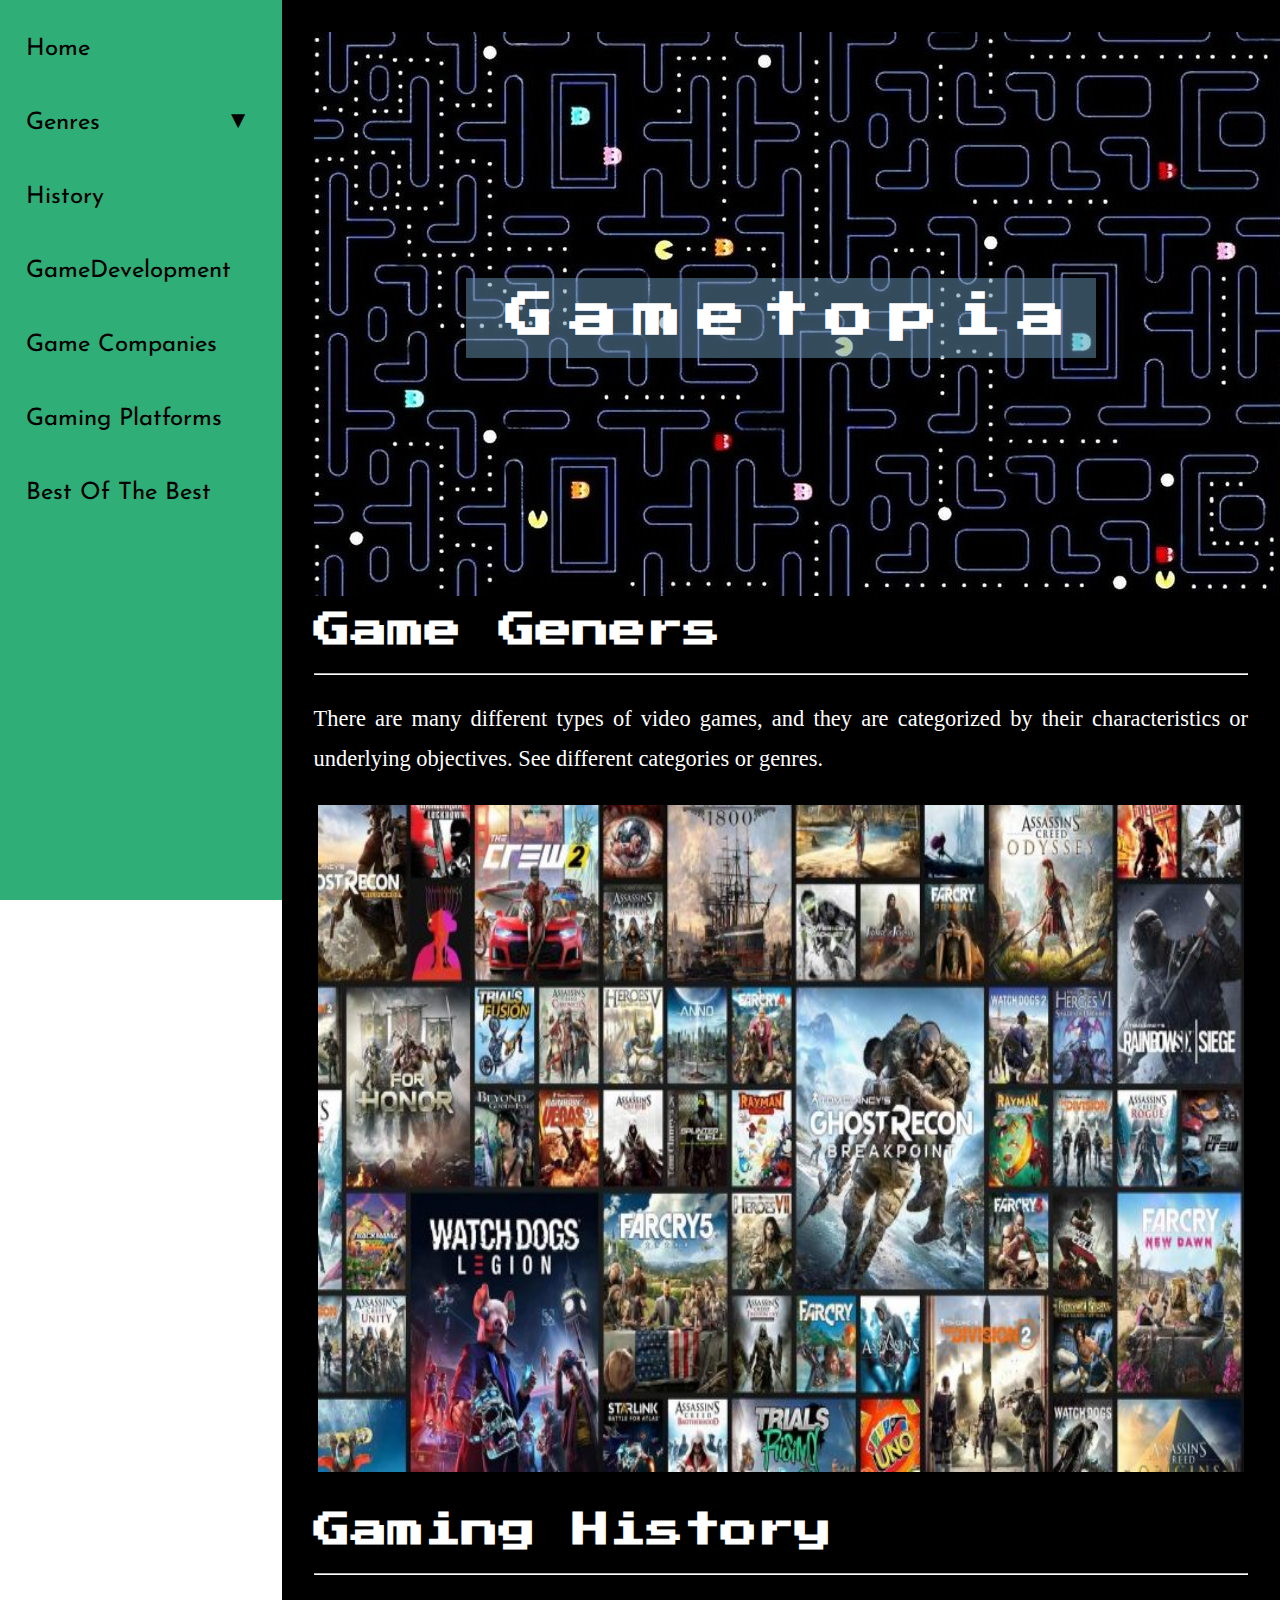
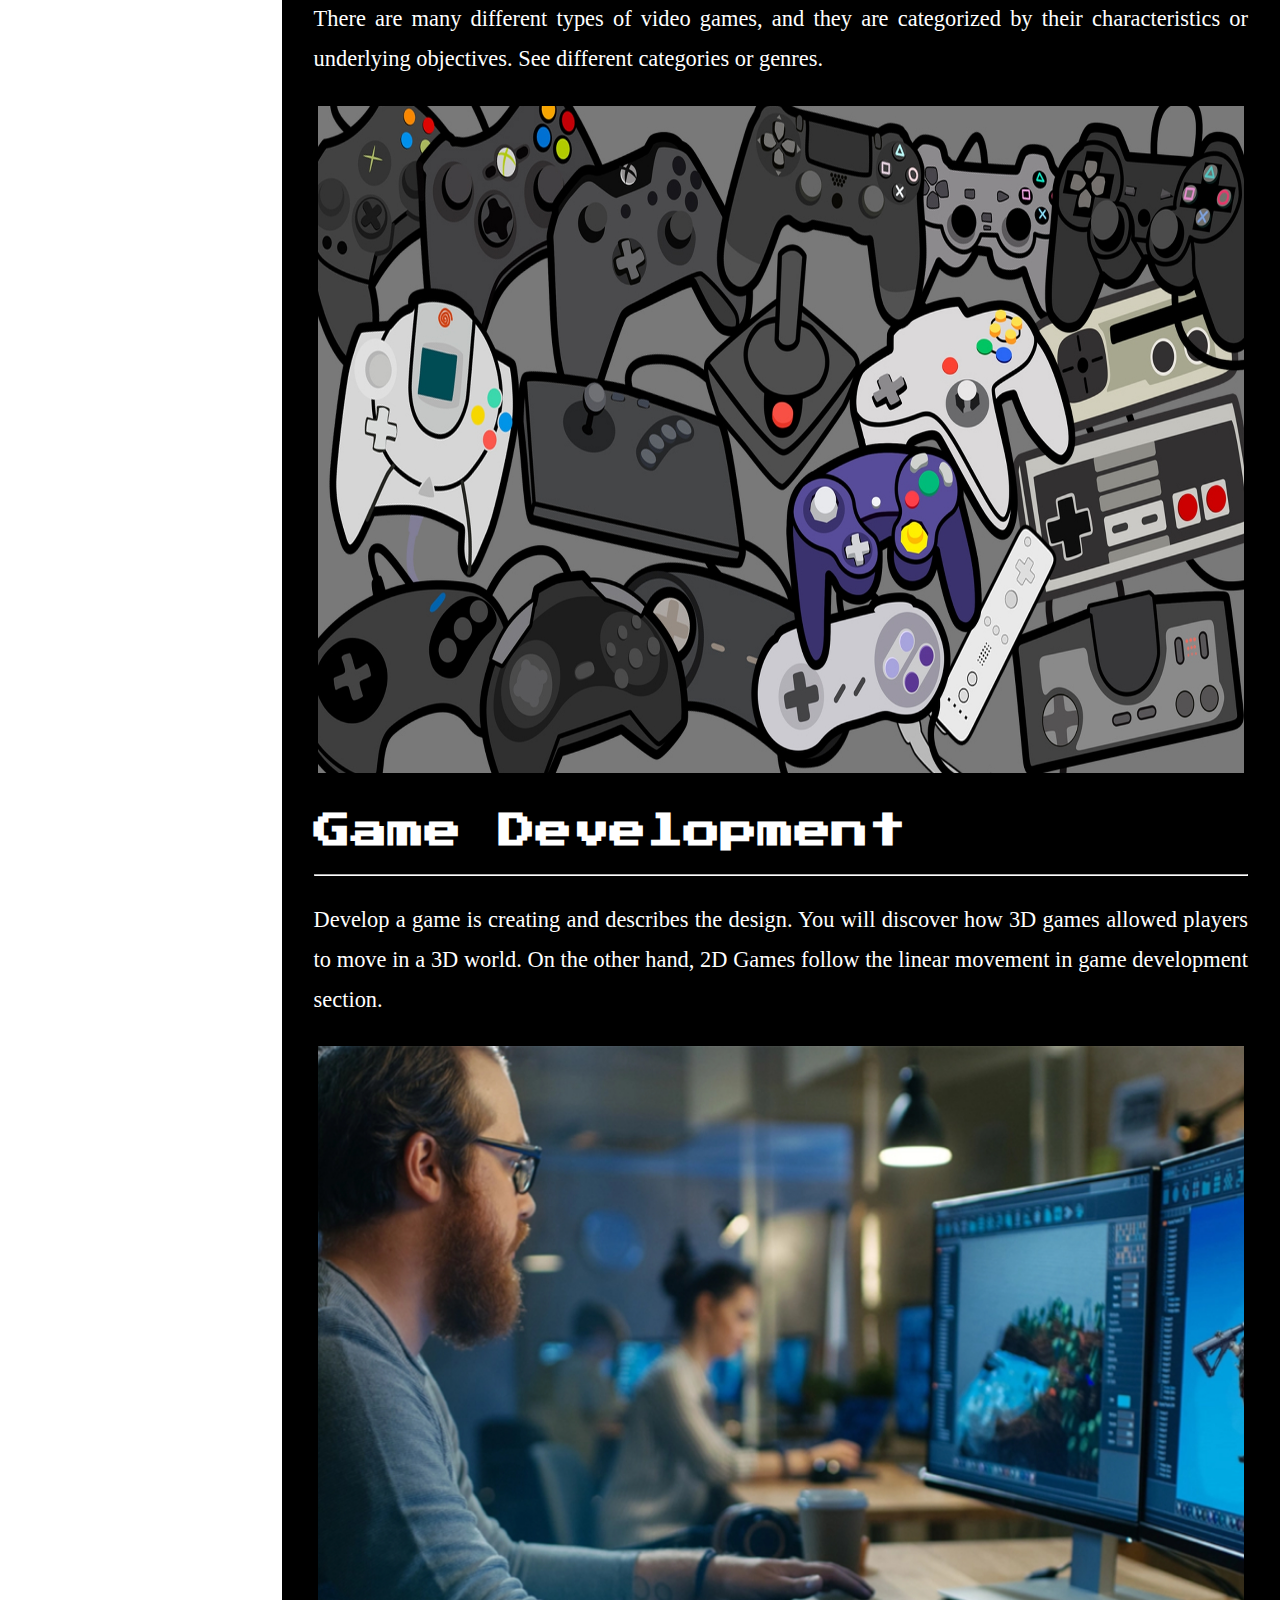
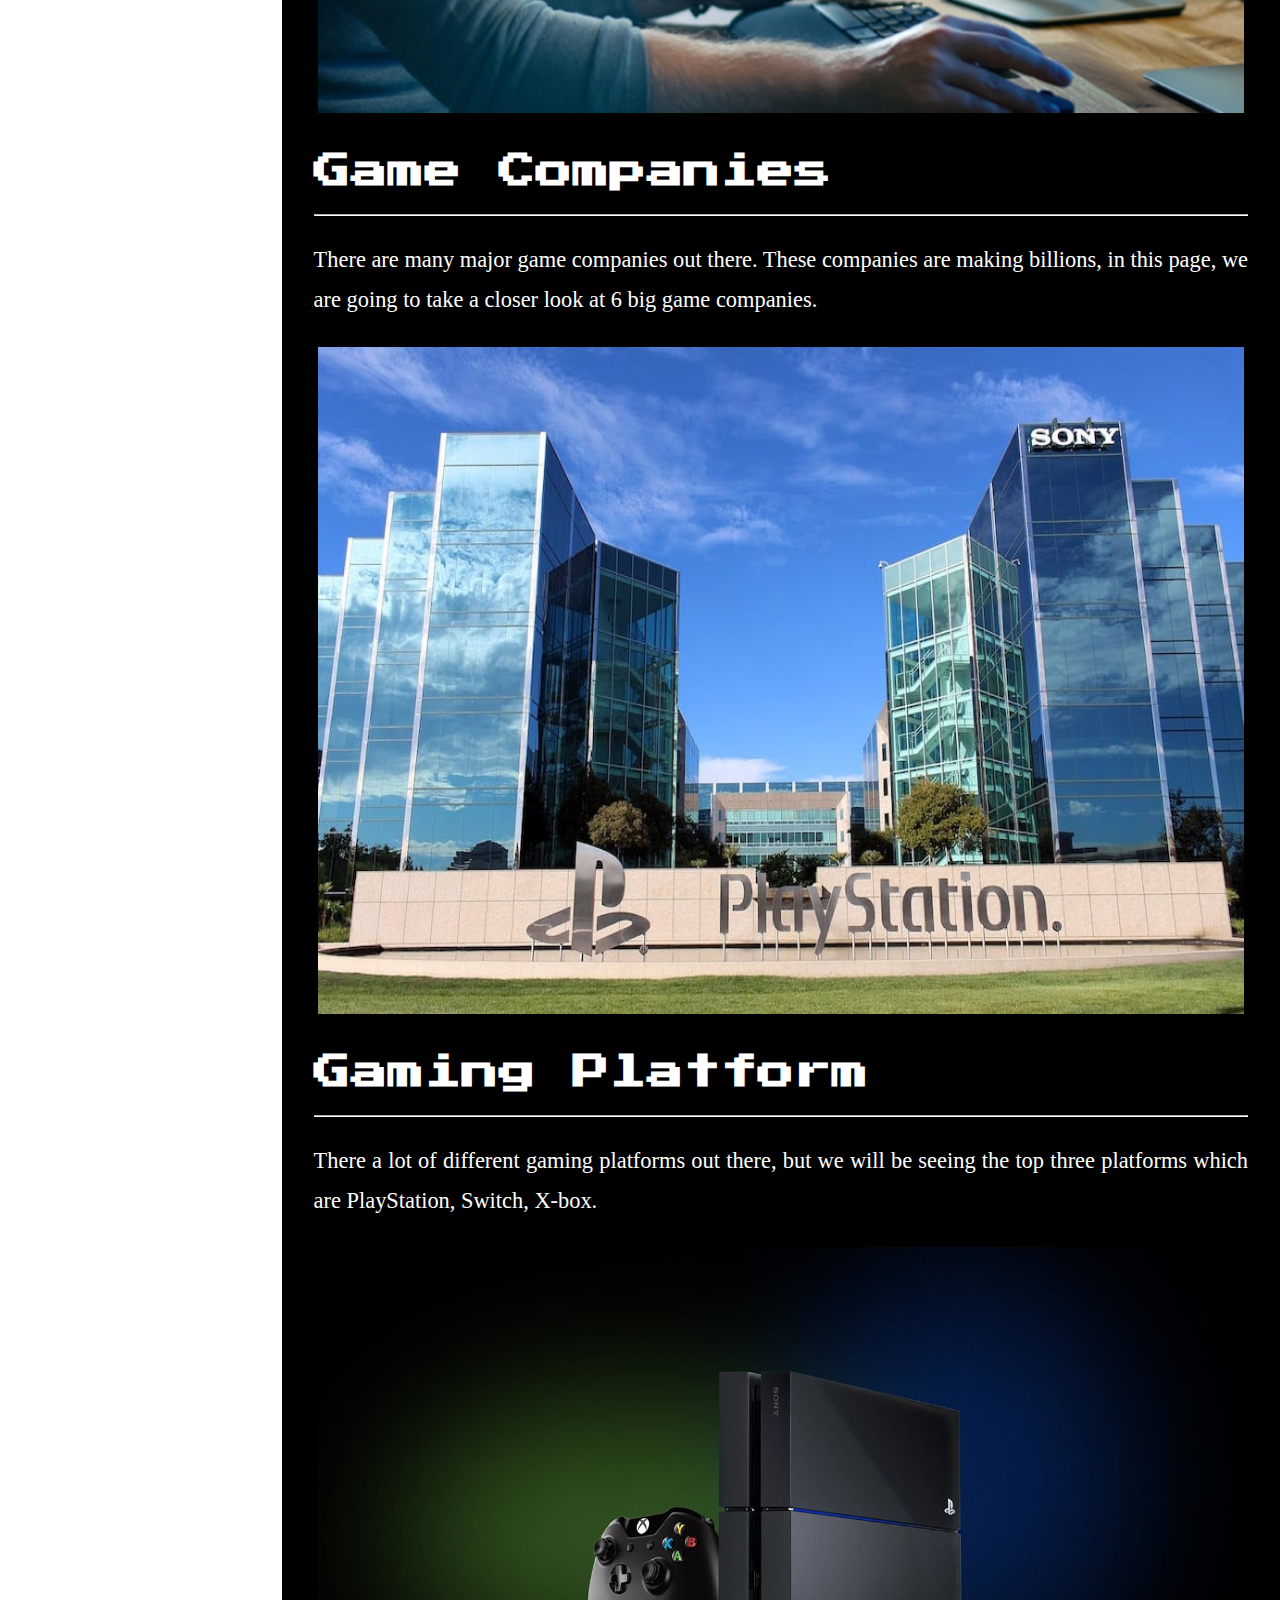
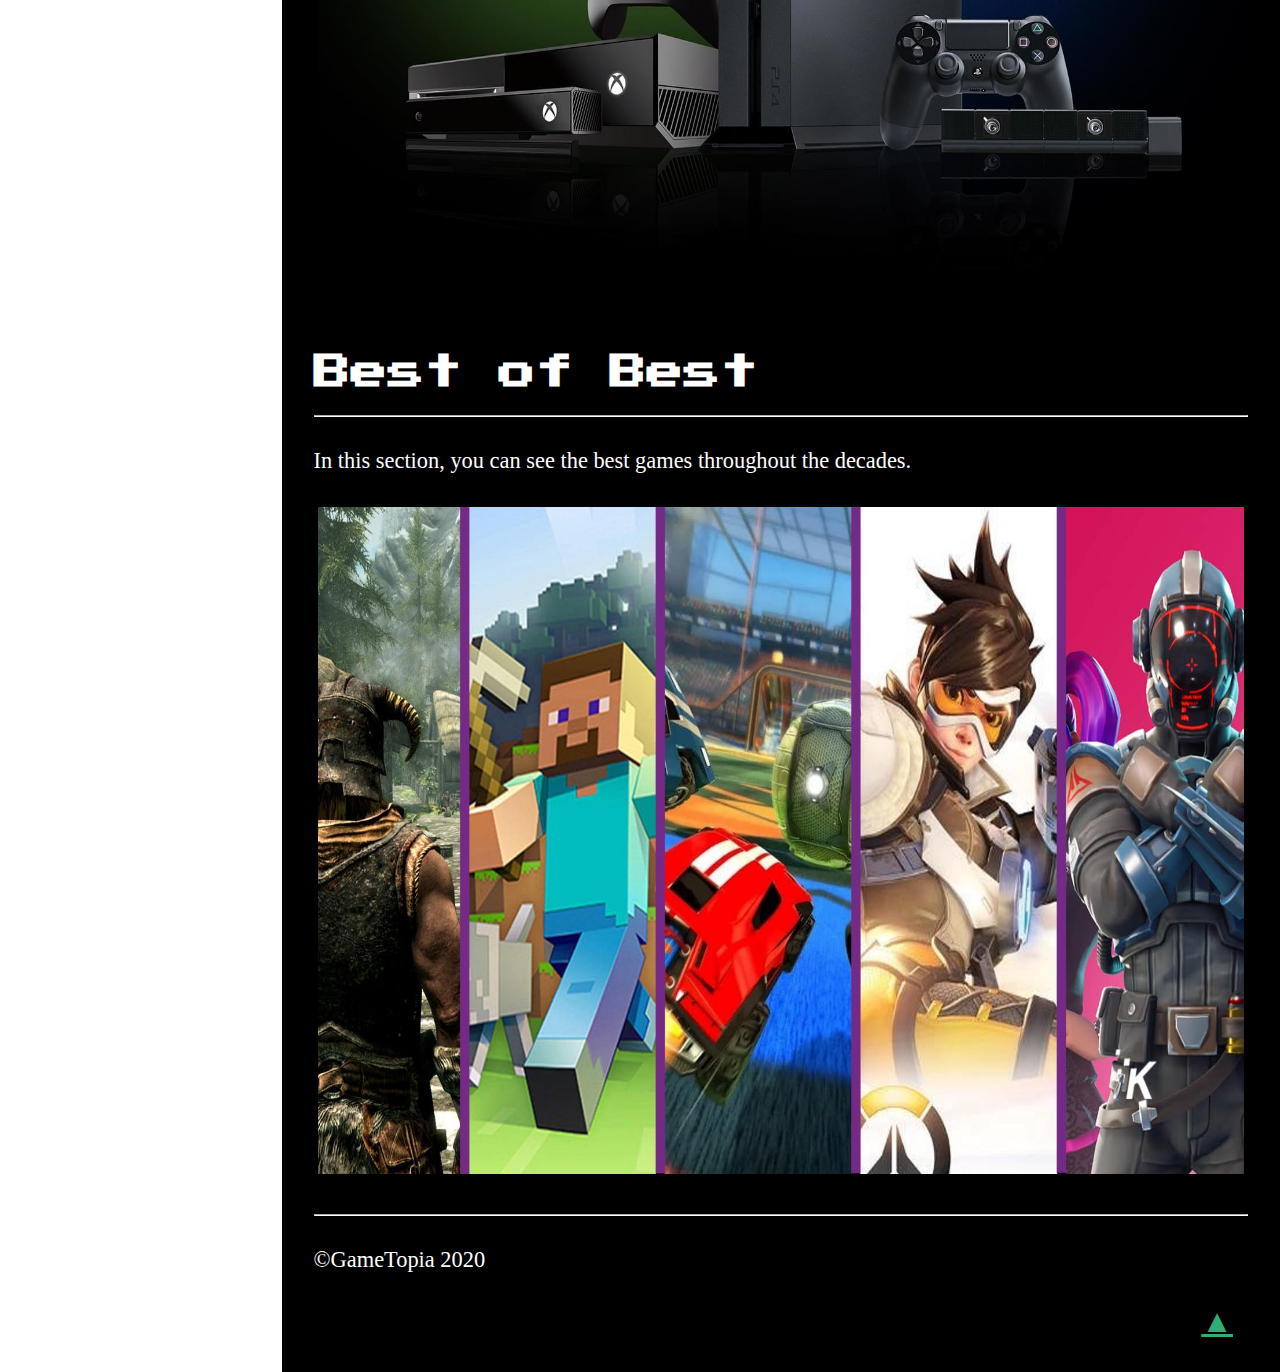
<file: index.html>
<!DOCTYPE html>
<html lang="en" dir="ltr">
  <head>
    <meta charset="utf-8">
    <link rel="stylesheet" href="homepage.css">
    <link href="https://fonts.googleapis.com/css2?family=Press+Start+2P&display=swap" rel="stylesheet">
    <link href="https://fonts.googleapis.com/css2?family=Josefin+Sans:wght@700&display=swap" rel="stylesheet">
    <title>GameTopia</title>

  </head>
  <body>
    <div class="main">
        <div class="mainMenu paleyel">
          <a class="pagem" href="#">Home</a><br><br>
          <a class="pagem1" href="genres.html">Genres</a>
            <button class="dropbtn">
              <a class="pagem2">▼</a>
            </button>
            <div class="dropdown-content">
      <a class="pagem1" href="genres.html#action">Action</a><br>
      <a class="pagem1" href="genres.html#rpg">RPG</a><br>
      <a class="pagem1" href="genres.html#strategy">Strategy</a><br>
      <a class="pagem1" href="genres.html#sports">Sports</a><br>
      <a class="pagem1" href="genres.html#adventure">Adventure</a><br>
      <a class="pagem1" href="genres.html#simulation">Simulation</a><br>
      <a class="pagem1" href="subgenres.html">Sub-Genres</a><br>
      </div>
      <br><br>
          <a class="pagem" href="history.html">History</a>
    <br><br>
          <a class="pagem" href="gameDev.html">GameDevelopment</a>
          <br><br>
          <a class="pagem" href="Gamecomp.html">Game Companies</a>
          <br><br>
          <a class="pagem" href="platforms.html">Gaming Platforms</a>
          <br><br>
          <a class="pagem" href="bestofthebest.html">Best Of The Best</a>
        </div>
      <div class="content wall">

          <div class="header">
          <img src="images/game.jpg" alt="">
          <div class="text-block">
          </div>
          <div class="text">
          <h1>Gametopia</h1>
        </div>
        </div>
          <div class="mainSubtitle">Game Geners</div>
        <hr>
        <div class="module">
          <p>There are many different types of video games, and they are categorized by their characteristics or underlying objectives. See different categories or genres.</p>
          <a class="gmod" id="genres" href="genres.html">
            <img src="images/1.jpg" alt="Geners button picture">
          </a>
        </div>
        <div class="mainSubtitle">Gaming History</div>
    <hr>
    <div class="module">
      <p>There are many different types of video games, and they are categorized by their characteristics or underlying objectives. See different categories or genres.</p>
      <a class="gmod" id="Gp" href="history.html">
        <img src="images/history_of_games.jpg" alt="Gaming History button picture">
      </a>
    </div>
        <div class="mainSubtitle">Game Development</div>
        <hr>
        <div class="module">
          <p>Develop a game is creating and describes the design.  You will discover how 3D games allowed players to move in a 3D world. On the other hand, 2D Games follow the linear movement in game development section.</p>
          <a class="gmod" id="Gd" href="gameDev.html">
            <img src="images/2.jpg" alt="Game Development button picture">
          </a>
        </div>
        <div class="mainSubtitle">Game Companies</div>
      <hr>
      <div class="module">
        <p>There are many major game companies out there. These companies are making billions, in this page, we are going to take a closer look at 6 big game companies.</p>
        <a class="gmod" id="Gp" href="Gamecomp.html">
          <img src="images/Sony_Interactive_Entertainment.jpg" alt="Game cmpanies button picture">
        </a>
      </div>
        <div class="mainSubtitle">Gaming Platform</div>
      <hr>
        <div class="module">
          <p>There a lot of different gaming platforms out there, but we will be seeing the top three platforms which are PlayStation, Switch, X-box.</p>
          <a class="gmod" id="Gp" href="platforms.html">
            <img src="images/3.jpg" alt="Gaming Platform button picture">
          </a>
        </div>
        <div class="mainSubtitle">Best of Best</div>
        <hr>
      <div class="module">
        <p>In this section, you can see the best games throughout the decades.</p>
        <a class="gmod" id="Gp" href="bestofthebest.html">
        <img src="images/4.jpg" alt="Best of Best button picture">
        </a>
        </div>
        <hr>
        <footer>
          <p>&copy;GameTopia 2020</p>
        </footer>
        <a id="scrolltotop" title="Back to top" href="#">&#x25B2;</a>
      </div>
    </div>
    <script src="nav.js"></script>
  </body>
</html>
</file>
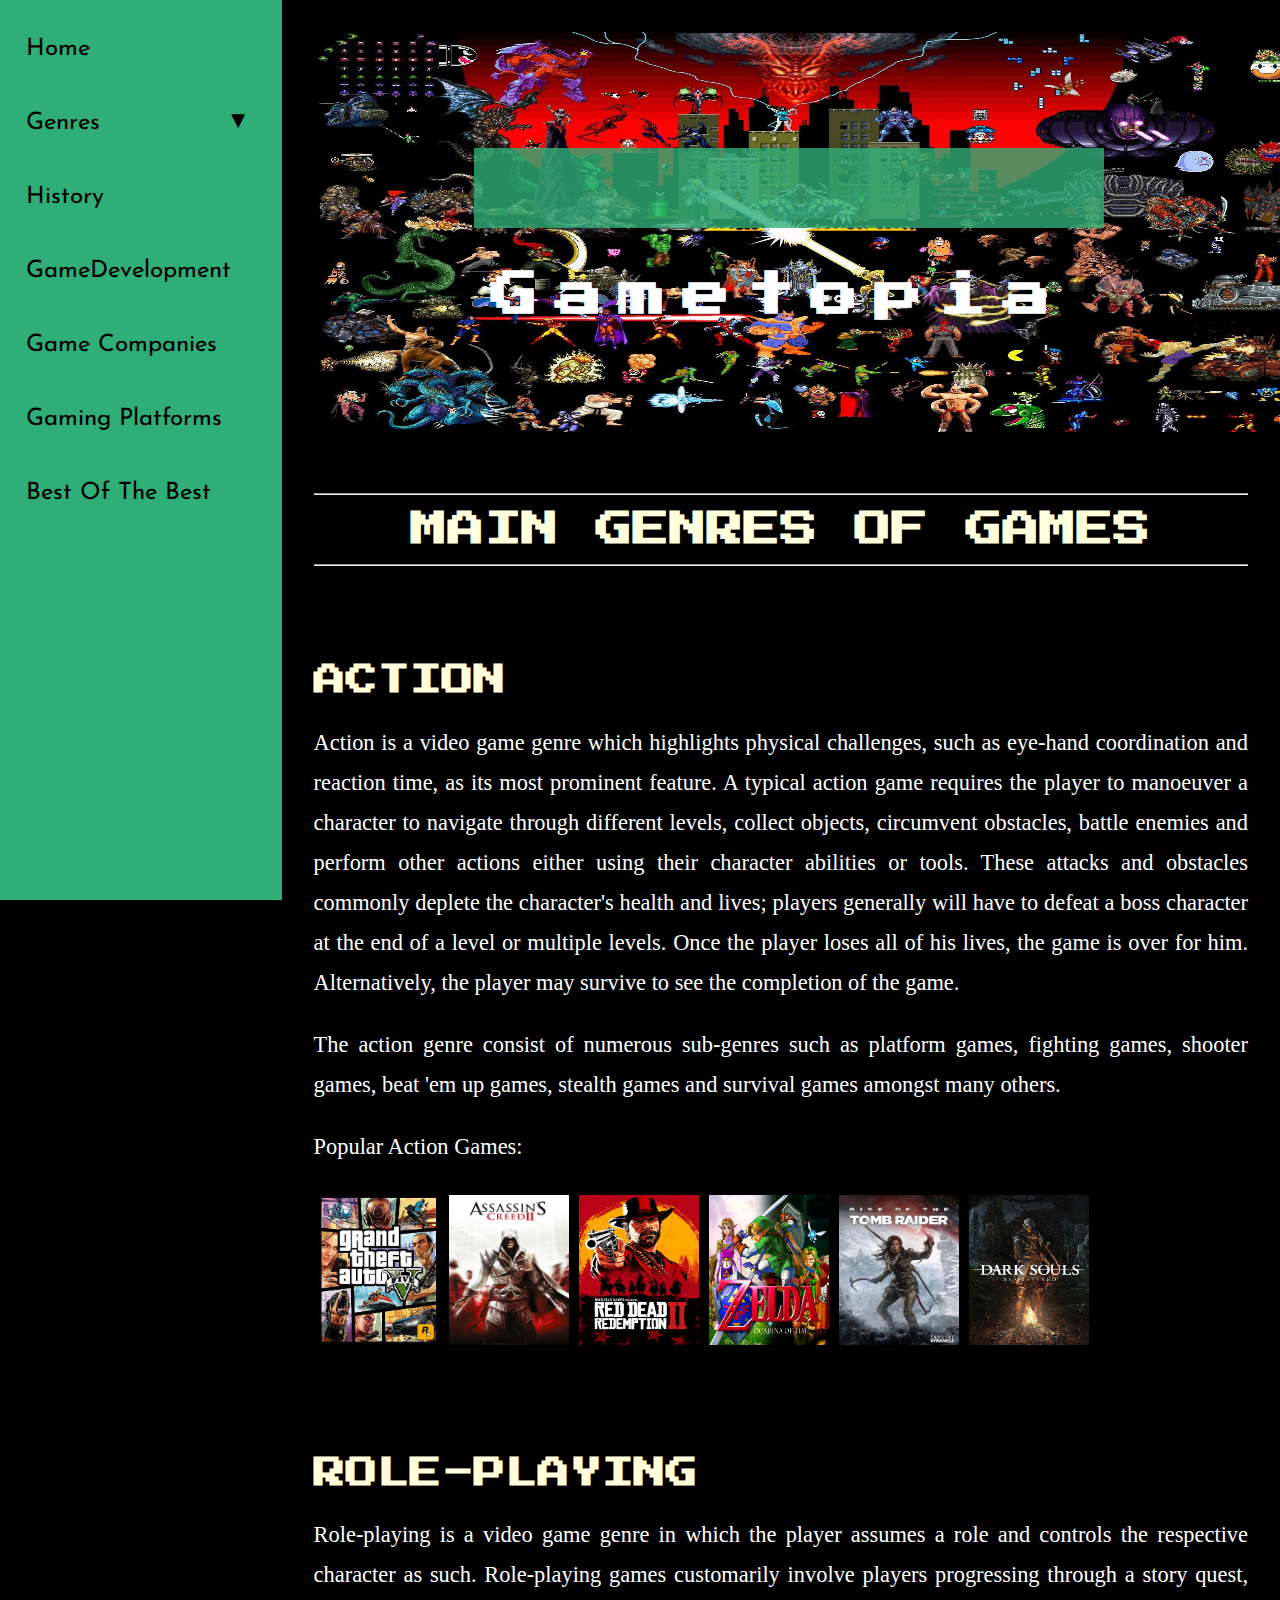
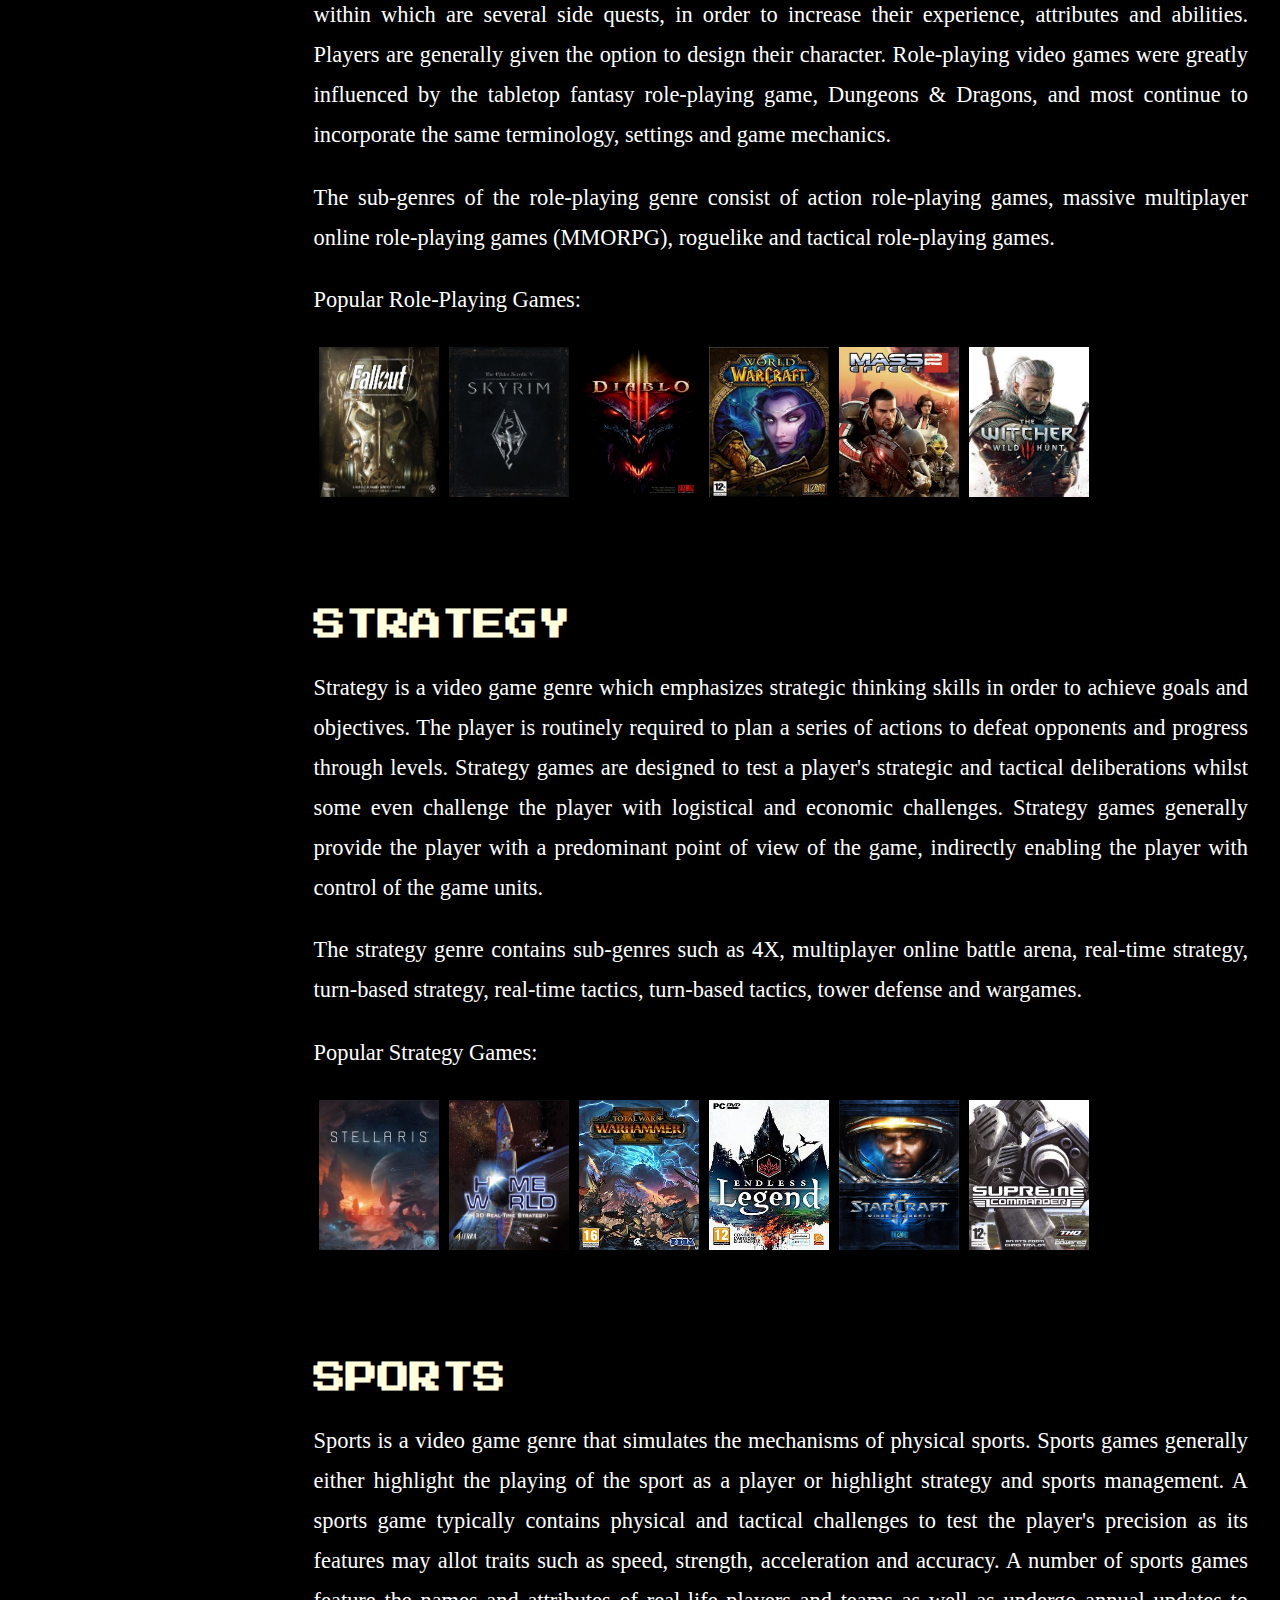
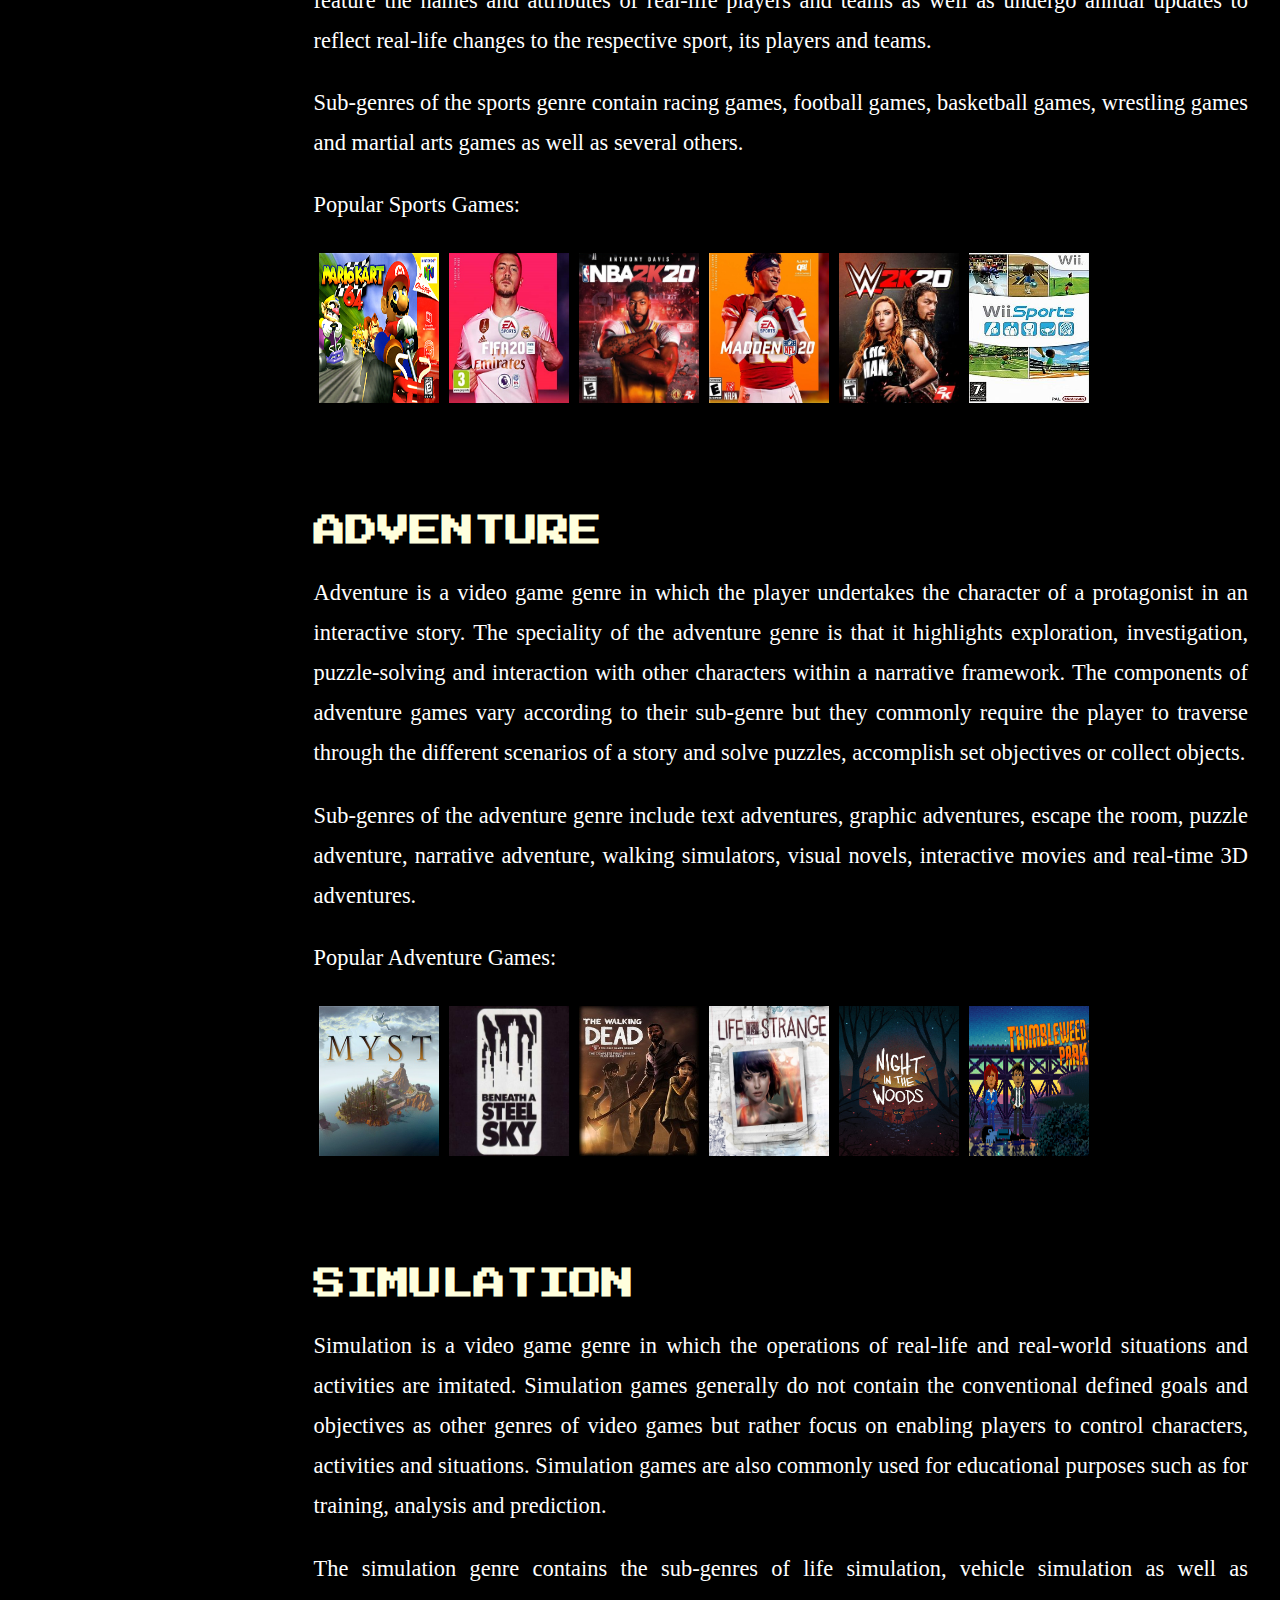
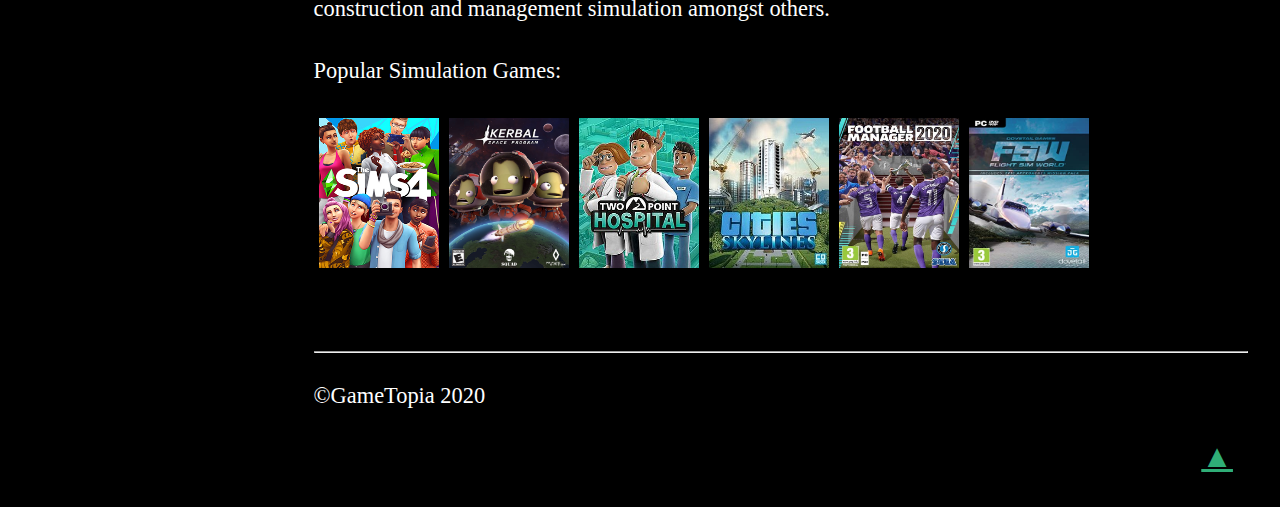
<file: genres.html>
<!DOCTYPE html>
<html lang="en" dir="ltr">
  <head>
    <meta charset="utf-8">
    <link rel="stylesheet" href="genres.css">
    <link href="https://fonts.googleapis.com/css2?family=Press+Start+2P&display=swap" rel="stylesheet">
    <link href="https://fonts.googleapis.com/css2?family=Josefin+Sans:wght@700&display=swap" rel="stylesheet">
    <script src="genres.js"></script>
    <title>GameTopia</title>
  </head>
  <body>
    <div class="main">
          <div class="mainMenu paleyel">
            <a class="pagem" href="index.html">Home</a><br><br>
            <a class="pagem1" href="genres.html">Genres</a>
              <button class="dropbtn">
                <a class="pagem2">▼</a>
              </button>
              <div class="dropdown-content">
                <a class="pagem1" href="genres.html#action">Action</a><br>
                <a class="pagem1" href="genres.html#rpg">RPG</a><br>
                <a class="pagem1" href="genres.html#strategy">Strategy</a><br>
                <a class="pagem1" href="genres.html#sports">Sports</a><br>
                <a class="pagem1" href="genres.html#adventure">Adventure</a><br>
                <a class="pagem1" href="genres.html#simulation">Simulation</a><br>
                <a class="pagem1" href="subgenres.html">Sub-Genres</a><br>
        </div>
        <br><br>
        <a class="pagem" href="history.html">History</a>
        <br><br>
            <a class="pagem" href="gameDev.html">GameDevelopment</a>
            <br><br>
            <a class="pagem" href="Gamecomp.html">Game Companies</a>
            <br><br>
            <a class="pagem" href="Platforms.html">Gaming Platforms</a>
            <br><br>
            <a class="pagem" href="bestofthebest.html">Best Of The Best</a>
      </div>
      <div class="content wall">

          <div class="header">
          <img src="images/Header.jpg" alt="Header" height="400" width="1000">
          <div class="text-block">
              </div>
            <h1 id = "mainTitle">Gametopia</h1>

          <br>
          <hr id = "titlehr">
          <div class="mainSubtitle">MAIN GENRES OF GAMES</div>
    <hr>
    <br><br>
    <h2 id="action">ACTION</h2>

    <p>Action is a video game genre which highlights physical challenges, such as eye-hand coordination and reaction time, as its most prominent feature. A typical action game requires the player to manoeuver a character to navigate through different levels, collect objects, circumvent obstacles, battle enemies and perform other actions either using their character abilities or tools. These attacks and obstacles commonly deplete the character's health and lives; players generally will have to defeat a boss character at the end of a level or multiple levels. Once the player loses all of his lives, the game is over for him. Alternatively, the player may survive to see the completion of the game. </p>

    <p>The action genre consist of numerous sub-genres such as platform games, fighting games, shooter games, beat 'em up games, stealth games and survival games amongst many others.</p>

    <p>Popular Action Games:</p>

    <div class="actionimages">
      <div class="imagecontainer">
        <img src="images/GTA.jpg" alt="GTA" height="150" width="120">
      </div>
      <div class="imagecontainer">
        <img src="images/AC.jpg" alt="AC" height="150" width="120">
      </div>
      <div class="imagecontainer">
        <img src="images/RDR2.jpeg" alt="RDR2" height="150" width="120">
      </div>
      <div class="imagecontainer">
        <img src="images/LZ.png" alt="LZ" height="150" width="120">
      </div>
      <div class="imagecontainer">
          <img src="images/RTR.jpg" alt="RTR" height="150" width="120">
      </div>
      <div class="imagecontainer">
            <img src="images/DSR.jpg" alt="DSR" height="150" width="120">
      </div>
    </div>
    <br> <br> <br> <br> <br> <br> <br>

    <h2 id="rpg">ROLE-PLAYING</h2>

    <p>Role-playing is a video game genre in which the player assumes a role and controls the respective character as such. Role-playing games customarily involve players progressing through a story quest, within which are several side quests, in order to increase their experience, attributes and abilities. Players are generally given the option to design their character. Role-playing video games were greatly influenced by the tabletop fantasy role-playing game, Dungeons & Dragons, and most continue to incorporate the same terminology, settings and game mechanics. </p>

    <p>The sub-genres of the role-playing genre consist of action role-playing games, massive multiplayer online role-playing games (MMORPG), roguelike and tactical role-playing games.</p>

    <p>Popular Role-Playing Games:</p>
    <div class="rpgimages">
      <div class="imagecontainer">
        <img src="images/F.jpg" alt="F" height="150" width="120">
      </div>
      <div class="imagecontainer">
        <img src="images/S.png" alt="S" height="150" width="120">
      </div>
      <div class="imagecontainer">
        <img src="images/D.png" alt="D" height="150" width="120">
      </div>
      <div class="imagecontainer">
        <img src="images/WW.jpg" alt="WW" height="150" width="120">
      </div>
      <div class="imagecontainer">
          <img src="images/ME2.jpg" alt="ME2" height="150" width="120">
      </div>
      <div class="imagecontainer">
            <img src="images/TW.jpg" alt="TW" height="150" width="120">
      </div>
    </div>
    <br> <br> <br> <br> <br> <br> <br>

    <h2 id="strategy">STRATEGY</h2>

    <p>Strategy is a video game genre which emphasizes strategic thinking skills in order to achieve goals and objectives. The player is routinely required to plan a series of actions to defeat opponents and progress through levels. Strategy games are designed to test a player's strategic and tactical deliberations whilst some even challenge the player with logistical and economic challenges. Strategy games generally provide the player with a predominant point of view of the game, indirectly enabling the player with control of the game units.</p>

    <p>The strategy genre contains sub-genres such as 4X, multiplayer online battle arena, real-time strategy, turn-based strategy, real-time tactics, turn-based tactics, tower defense and wargames.</p>

    <p>Popular Strategy Games:</p>
    <div class="strategyimages">
      <div class="imagecontainer">
        <img src="images/S.jpg" alt="S" height="150" width="120">
      </div>
      <div class="imagecontainer">
        <img src="images/HW.jpg" alt="HW" height="150" width="120">
      </div>
      <div class="imagecontainer">
        <img src="images/WH2.jpg" alt="WH2" height="150" width="120">
      </div>
      <div class="imagecontainer">
        <img src="images/EL.jpg" alt="EL" height="150" width="120">
      </div>
      <div class="imagecontainer">
          <img src="images/SC2.jpg" alt="SC2" height="150" width="120">
      </div>
      <div class="imagecontainer">
            <img src="images/SC.jpg" alt="SC" height="150" width="120">
      </div>
    </div>
    <br> <br> <br> <br> <br> <br> <br>

    <h2 id="sports">SPORTS</h2>

    <p>Sports is a video game genre that simulates the mechanisms of physical sports. Sports games generally either highlight the playing of the sport as a player or highlight strategy and sports management. A sports game typically contains physical and tactical challenges to test the player's precision as its features may allot traits such as speed, strength, acceleration and accuracy. A number of sports games feature the names and attributes of real-life players and teams as well as undergo annual updates to reflect real-life changes to the respective sport, its players and teams.</p>

    <p>Sub-genres of the sports genre contain racing games, football games, basketball games, wrestling games and martial arts games as well as several others.</p>

    <p>Popular Sports Games:</p>
    <div class="sportsimages">
      <div class="imagecontainer">
        <img src="images/MK.png" alt="MK" height="150" width="120">
      </div>
      <div class="imagecontainer">
        <img src="images/FIFA.jpg" alt="FIFA" height="150" width="120">
      </div>
      <div class="imagecontainer">
        <img src="images/NBA.jpg" alt="NBA" height="150" width="120">
      </div>
      <div class="imagecontainer">
        <img src="images/NFL.jpg" alt="NFL" height="150" width="120">
      </div>
      <div class="imagecontainer">
          <img src="images/WWE.jpg" alt="WWE" height="150" width="120">
      </div>
      <div class="imagecontainer">
            <img src="images/Wii.jpg" alt="Wii" height="150" width="120">
      </div>
    </div>
    <br> <br> <br> <br> <br> <br> <br>

    <h2 id="adventure">ADVENTURE</h2>

    <p>Adventure is a video game genre in which the player undertakes the character of a protagonist in an interactive story. The speciality of the adventure genre is that it highlights exploration, investigation, puzzle-solving and interaction with other characters within a narrative framework. The components of adventure games vary according to their sub-genre but they commonly require the player to traverse through the different scenarios of a story and solve puzzles, accomplish set objectives or collect objects.</p>

    <p>Sub-genres of the adventure genre include text adventures, graphic adventures, escape the room, puzzle adventure, narrative adventure, walking simulators, visual novels, interactive movies and real-time 3D adventures.</p>

    <p>Popular Adventure Games:</p>
    <div class="adventureimages">
      <div class="imagecontainer">
        <img src="images/M.png" alt="M" height="150" width="120">
      </div>
      <div class="imagecontainer">
        <img src="images/BSS.jpg" alt="BSS" height="150" width="120">
      </div>
      <div class="imagecontainer">
        <img src="images/TWD.jpeg" alt="TWD" height="150" width="120">
      </div>
      <div class="imagecontainer">
        <img src="images/LS.jpg" alt="LS" height="150" width="120">
      </div>
      <div class="imagecontainer">
          <img src="images/NW.jpg" alt="NW" height="150" width="120">
      </div>
      <div class="imagecontainer">
            <img src="images/TP.jpg" alt="TP" height="150" width="120">
      </div>
    </div>
<br> <br> <br> <br> <br> <br> <br>

  <h2 id="simulation">SIMULATION</h2>

  <p>Simulation is a video game genre in which the operations of real-life and real-world situations and activities are imitated. Simulation games generally do not contain the conventional defined goals and objectives as other genres of video games but rather focus on enabling players to control characters, activities and situations. Simulation games are also commonly used for educational purposes such as for training, analysis and prediction.</p>

  <p>The simulation genre contains the sub-genres of life simulation, vehicle simulation as well as construction and management simulation amongst others.</p>

  <p>Popular Simulation Games:</p>
  <div class="simulationimages">
    <div class="imagecontainer">
      <img src="images/S4.jpg" alt="S4" height="150" width="120">
    </div>
    <div class="imagecontainer">
      <img src="images/KSP.jpg" alt="KSP" height="150" width="120">
    </div>
    <div class="imagecontainer">
      <img src="images/TPH.jpg" alt="TPH" height="150" width="120">
    </div>
    <div class="imagecontainer">
      <img src="images/CS.jpg" alt="CS" height="150" width="120">
    </div>
    <div class="imagecontainer">
          <img src="images/FM.jpg" alt="FM" height="150" width="120">
    </div>
    <div class="imagecontainer">
        <img src="images/FSW.jpg" alt="FSW" height="150" width="120">
    </div>
  </div>
<br> <br> <br> <br> <br> <br>
<hr>
<footer>
  <p>&copy;GameTopia 2020</p>
</footer>
<a id="scrolltotop" title="Back to top" href="#">&#x25B2;</a>
<script src="nav.js"></script>
  </body>
</html>
</file>
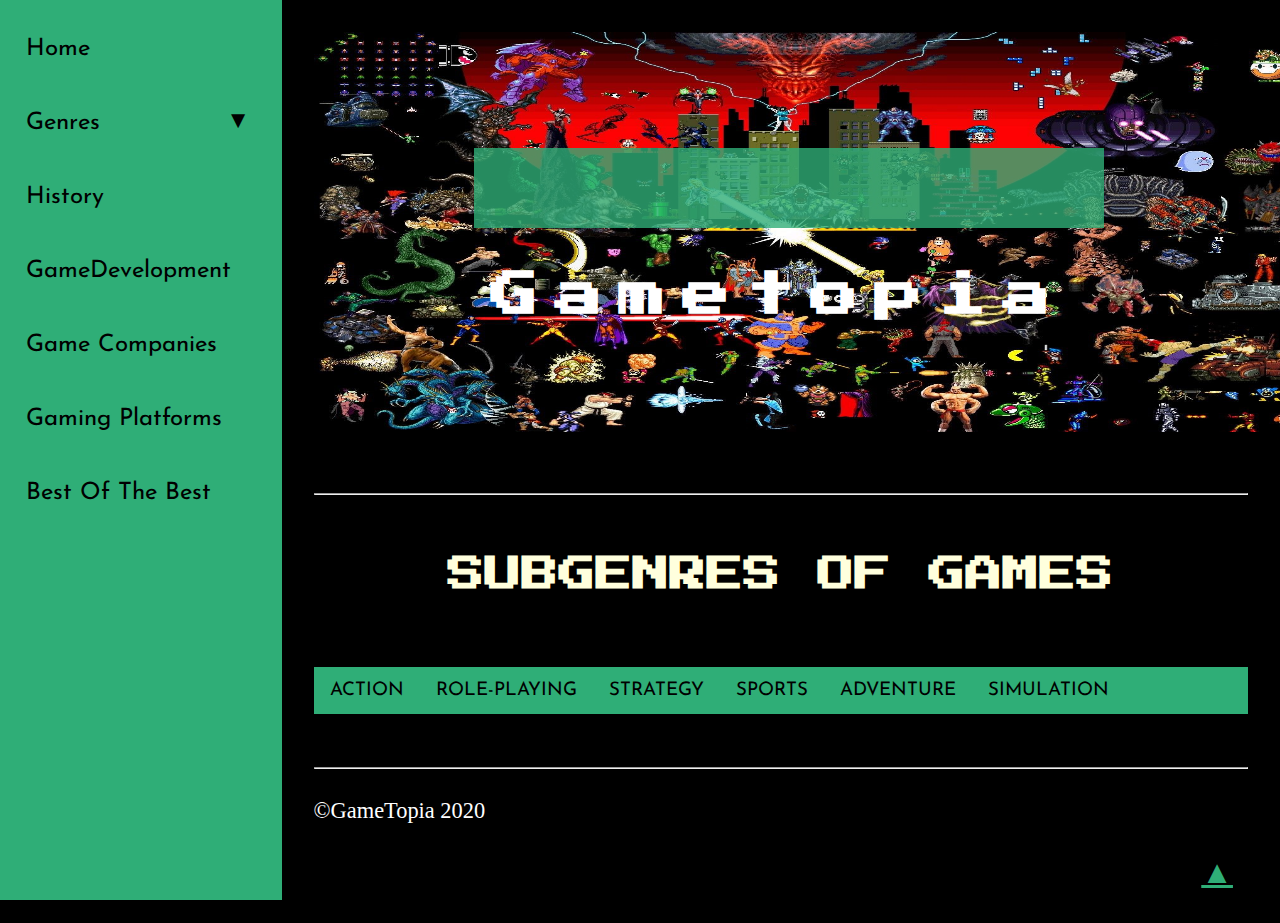
<file: subgenres.html>
<!DOCTYPE html>
<html lang="en" dir="ltr">
  <head>
    <meta charset="utf-8">
    <link rel="stylesheet" href="genres.css">
    <link href="https://fonts.googleapis.com/css2?family=Press+Start+2P&display=swap" rel="stylesheet">
    <link href="https://fonts.googleapis.com/css2?family=Josefin+Sans:wght@700&display=swap" rel="stylesheet">
    <script src="genres.js"></script>
    <title>GameTopia</title>
  </head>
  <body>
    <div class="main">
      <div class="mainMenu paleyel">
        <a class="pagem" href="index.html">Home</a><br><br>
        <a class="pagem1" href="genres.html">Genres</a>
          <button class="dropbtn">
            <a class="pagem2">▼</a>
          </button>
          <div class="dropdown-content">
            <a class="pagem1" href="genres.html#action">Action</a><br>
            <a class="pagem1" href="genres.html#rpg">RPG</a><br>
            <a class="pagem1" href="genres.html#strategy">Strategy</a><br>
            <a class="pagem1" href="genres.html#sports">Sports</a><br>
            <a class="pagem1" href="genres.html#adventure">Adventure</a><br>
            <a class="pagem1" href="genres.html#simulation">Simulation</a><br>
            <a class="pagem1" href="#">Sub-Genres</a><br>
    </div>
    <br><br>
    <a class="pagem" href="history.html">History</a>
    <br><br>
        <a class="pagem" href="gameDev.html">GameDevelopment</a>
        <br><br>
        <a class="pagem" href="Gamecomp.html">Game Companies</a>
        <br><br>
        <a class="pagem" href="Platforms.html">Gaming Platforms</a>
        <br><br>
        <a class="pagem" href="bestofthebest.html">Best Of The Best</a>
      </div>

      <div class="content wall">

          <div class="header">
          <img src="images/Header.jpg" alt="Header" height="400" width="1000">
          <div class="text-block">
            </div>
            <h1 id = "mainTitle">Gametopia</h1>

          <br>
          <hr id = "titlehr">
          <br>
          <div class="mainSubtitle">SUBGENRES OF GAMES</div>
        </div>
      <br><br>

      <div class="tab">
        <button class="tabbutton" onclick="openGenre(event, 'Action')">ACTION</button>
        <button class="tabbutton" onclick="openGenre(event, 'Role-Playing')">ROLE-PLAYING</button>
        <button class="tabbutton" onclick="openGenre(event, 'Strategy')">STRATEGY</button>
        <button class="tabbutton" onclick="openGenre(event, 'Sports')">SPORTS</button>
        <button class="tabbutton" onclick="openGenre(event, 'Adventure')">ADVENTURE</button>
        <button class="tabbutton" onclick="openGenre(event, 'Simulation')">SIMULATION</button>
      </div>

      <br>

      <div id="Action" class="tabcontent">
        <h3>PLATFORM GAMES</h3>
        <p>Platform games, as the name suggests, are based on interactions with various types of platforms. Said interactions may be in the form of walking, running, jumping, climbing and falling amongst other actions with jumping typically being the most relevant and technical movement. Players are to navigate and advance through such platforms, overcome obstacles and fulfil objectives throughout in order to progress through levels. Platform games emphasise the player's control of the character's manoeuvres which is customarily the only manipulation of game controls.</p>
        <br><br>
        <h3>SHOOTER GAMES</h3>
        <p>Shooter games require players to utilize a variety of weapons at their disposal in order to shoot at opponents as is the primary objectives of most games in this subgenre. Players are required to be vigilant, responsive and swift so as to avoid and overcome attacks from enemies as well as to plan and execute attacks on them. The most innovative and remarkable aspect of shooter games is the weapon design and functionality as knowing to use the most appropriate weapon according to the situation is a critical success factor.</p>
        <br><br>
        <h3>STEALTH GAMES</h3>
        <p>Stealth games require players to use stealthy methods and techniques, such as sneaking and hiding, in order to effectively circumvent and combat opponents. The main differentiation of stealth games from others within the action genre is the significance of employing a strategy of gaining the upper hand over enemies by avoiding their detection until the perfect opportunity to attack arises. Distinguished elements in the design of stealth games are the use of light and shadow as well as the emphasis on sound design; both of which are essential for a player's covertness.</p>
        <br><br>
        <h3>SURVIVAL GAMES</h3>
        <p>Survival games are customarily set in a combative and hostile environment wherein characters are initially provided with minimal to no resources and are required to traverse throughout their environment to obtain and even construct weapons, equipment and other materials in order to survive. The focal point of survival games is to make the character last as long as possible in the game. Additional objectives that survival games revolve around are resource acquisition and construction as well as character viability in belligerent situations.</p>
        <br><br>
      </div>

      <div id="Role-Playing" class="tabcontent">
        <h3>ACTION RPG</h3>
        <p>Action role-playing games integrate the essential elements of action games and role-playing games. Action role-playing games typically involve players controlling individual characters in on a real-time basis. The focal point of this subgenre is combat which occurs in real time and thus, tests the player’s reactivity, dexterity and accuracy. Action role-playing games consist of divisions categorized by their method of gameplay such as dungeon crawls, point-and-click as well as role-playing shooter games and also incorporate elements of other subgenres.</p>
        <br><br>
        <h3>MMORPG</h3>
        <p>Massive multiplayer online role-playing games involve active interactions between a large number of players within the same gaming universe; players customarily share similar primary objectives. An individual player assumes the role of an individual character. The main distinguishing factor of MMORPG from other subgenres is the number of players enabled to interact together as well as the persistent world nature of the game wherein the virtual world resumes in existence and internal development even in the absence of interaction.</p>
        <br><br>
        <h3>ROGUELIKE RPG</h3>
        <p>Roguelike role-playing games are titled after the game which inspired the subgenre, Rogue, and are categorized by the procedural generation of levels, a turn-based strategy, tile-based graphics as well as permanent death. Roguelike role-playing games are customarily set in a dungeon crawl scenario within a fantasy setting wherein the player navigates a character on an expedition throughout the gameplay whilst battling fantasy creatures, collecting objects and solving puzzles amongst other actions. Characters earn experience points and upon reaching a specific target, gain an experience level which enhances abilities.</p>
        <br><br>
        <h3>TACTICAL RPG</h3>
        <p>Tactical role-playing games were influenced by an integration of turn-based strategy games, table-top role-playing games and wargames. Tactical role-playing games consolidate strategic gameplay such as tactical movement on an isometric grid. Players are required to engage in battles, which have specific conditions for victory based on the game, and utilize strategies as well as limited resources in order to conquer enemies and wars. A prime differentiation between tactical role-playing games and others of the subgenre is the emphasis on military strategy.</p>
        <br><br>
      </div>

      <div id="Strategy" class="tabcontent">
        <h3>4X</h3>
        <p>4X is an abbreviation of Explore, Expand, Exploit and Exterminate; four primary objectives that all 4X games consist of. 4X games were incentivized by board games and can be played either on a turn-based or real-time basis. 4X games place prominence on economic and technological advancement; the gameplay customarily revolves around the construction and expansion of an empire. Players are required to explore territories across a map, expand their existing territories, exploit the resources within their territories by efficiently utilizing them, and exterminate their opponents.</p>
        <br><br>
        <h3>MULTIPLAYER ONLINE BATTLE ARENA</h3>
        <p>Multiplayer Online Battle Arena (MOBA) games are comprised of an integration of the elements of action games, role-playing games and real-time strategy games. In a MOBA game, a player controls an individual character who is a member of a team competing against another team; characters customarily possess unique abilities which are enhanced throughout a game. The main objective of MOBA games is to destroy the foundation and structure of the opposing team although, depending upon the particular game, additional conditions for victory such as defeating all characters on the opposing team may be included.</p>
        <br><br>
        <h3>TOWER DEFENSE</h3>
        <p>Tower defense games require players to protect their property and possessions from opponents by means of employing defensive strategies to obviate attacks and obstructions initiated by enemies. The defensive strategies employable are of various types with the most common ones being constructing a variety of distinct structures which serve the functions of blocking, attacking and destroying opponents. In most tower defense games, the primary goal is the preservation, maintenance and upgrade of property rather than the survival of the player.</p>
        <br><br>
        <h3>WARGAMES</h3>
        <p>Wargames simulate realistic depictions of warfare. The general components that constitute a wargame are the simulation of an armed conflict and the presence of two or more adversaries. Wargames contain the elements of land exploration according to maps, resource acquisition, base construction, and military formation and management amongst many others. Wargames are typically based on the essences of historical wars or battles but do not produce accurate depictions of any. Militaries also utilize military wargames as a means of research and training though these vary in nature from recreational wargames.</p>
        <br><br>
      </div>

      <div id="Sports" class="tabcontent">
        <h3>RACING</h3>
        <p>Racing games are games wherein players engage in racing competitions with a form of vehicle. Racing games may be of the arcade-style, simulation or kart racing variety. Arcade-style racing games emulate the vehicle operation and racing experience in a less realistic and more animated manner. Simulation racing is used to replicate the mechanisms and manoeuvres of real-life vehicles typically to aid in the instruction of trainee operators. Kart racing is similar in nature to arcade-style but contains additional elements such as comical and outlandish characters and environments.</p>
        <br><br>
        <h3>FOOTBALL</h3>
        <p>Football games highlight the strategies, methods and techniques utilized in real-life football games as well as contain physical and tactical challenges which test the player’s control of speed, strength, acceleration as well as accuracy. Players are customarily required to control an individual character who is a member of a football team playing against an opposing team. Recent football games feature the names and unique attributes of real-life players and teams and are updated annually in order to reflect real-life changes in the football industry.</p>
        <br><br>
        <h3>BASKETBALL</h3>
        <p>Basketball games highlight the strategies, methods and techniques employed in real-life basketball games as well as contain physical and tactical challenges which test the player’s control of speed, strength, acceleration as well as accuracy. Players are customarily required to control an individual character who is a member of a basketball team playing against an opposing team. Recent basketball games feature the names and unique attributes of real-life players and teams and are updated annually in order to reflect real-life changes in the basketball industry.</p>
        <br><br>
        <h3>WRESTLING</h3>
        <p>Wrestling games require the player to control the movements and manoeuvres of characters, typically according to the ascribed styles and techniques of professional wrestling. Players typically control an individual character wrestling against an opponent; players have to perform actions to attack their opponents as well as to defend themselves against them. Recent wrestling games feature the names and attributes of real-life players and teams and are updated annually in order to reflect real-life changes in the wrestling industry.</p>
        <br><br>
      </div>

      <div id="Adventure" class="tabcontent">
        <h3>TEXT ADVENTURE</h3>
        <p>Text adventures are the original source of adventure games, particularly interactive fiction, wherein the player inputs commands and the storyline is narrated via text. However, due to the advancement of technology and the widespread use of graphics in video games, text adventures have become scarce in the video game industry. Nevertheless, text adventures are still employed as means of writing interactive fiction wherein players enter commands using text in order to control characters and the environment of a game.</p>
        <br><br>
        <h3>GRAPHIC ADVENTURE</h3>
        <p>Graphic adventures are an evolution of text adventures that use graphics as a medium of producing outputs and receiving inputs to and from the player. Graphic adventures consist of a wide variety of categories from point-and-click adventure games, the most common type, to walking simulators. Players interact with graphics in order to obtain instructions and information as well as to perform actions and execute commands. The game mechanics utilized vary according to the respective category although the vast majority of all graphic adventures are based on the concept of exploration and discovery.</p>
        <br><br>
        <h3>NARRATIVE ADVENTURE</h3>
        <p>Narrative adventures enable players to personalize their gaming experience by consistently commanding the direction of the storyline via choices selected at various points throughout the game. Narrative adventures emphasise on storytelling rather than gameplay with player involvement primarily being the selection of determinants and occasionally problem-solving. Narrative adventures often contain alternate endings which generally prompt players to replay games in order to experience the various endings available.</p>
        <br><br>
        <h3>INTERACTIVE MOVIE</h3>
        <p>Interactive novels are games that are typically based upon movies. The interactive elements of video games are combined with the narrative elements of movies, thus enabling players to select choices and perform actions during turning points in order to navigate through scenes and determine the storyline. Interactive novels utilize full motion videos or renditions of such produced by live actors. Due to this, they are generally limited in content and the player involvement is more restrictive than other forms of adventure games. </p>
        <br><br>
      </div>

      <div id="Simulation" class="tabcontent">
        <h3>LIFE SIMULATION</h3>
        <p>Life simulation games are those wherein players control the lives of one or more characters. Said characters may either be human beings, animals or plants as life simulation is described as a consideration of individuals and relationships or even the simulation of an ecosystem within the context of the growth and management of a population of organisms. Life simulations enable players to fashion different lifestyles for characters as well as establish social interactions between two or more characters. Whilst life simulation games are generally recreational, they may also be used in training and observation.</p>
        <br><br>
        <h3>VEHICLE SIMULATION</h3>
        <p>Vehicle simulations are realistic replications of the operations of vehicles in terms of mechanisms and manoeuvres. The type of vehicle may be of land, sea or sky. The objective of vehicle simulations is to enables players to learn the techniques and processes of operating vehicles although a number of games may incorporate additional challenges such as objectives to fulfil and obstacles to overcome. Vehicle simulations are also used in the instruction of trainee operators as a safer alternative to introducing and familiarizing trainees with various controls.</p>
        <br><br>
        <h3>CONSTRUCTION SIMULATION</h3>
        <p>Construction simulations involve the construction and development of communities and projects. The objective of construction simulations is to create objects and relationships within the context of an ongoing process. Construction simulations are also used to educate players on the economic concept of scarcity and provide training on how to utilize limited resources available in order to achieve set goals and objectives. Construction simulations are also used in the instruction of construction engineers and workers with scenarios customized to particular situations.</p>
        <br><br>
        <h3>MANAGEMENT SIMULATION</h3>
        <p>Management simulations generally revolve around the management of people as well as projects. Constraints may be placed upon scenarios in order to train players on how to adapt their management styles and techniques according to particular situations. Akin to construction simulation, the objective of management simulation is to manage objects and relationships within the context of an ongoing process. Management simulations are also used in the instruction of trainee managers, often with scenarios particularly tailored for specific business requirements.</p>
        <br><br>
      </div>
    <hr>
    <footer>
      <p>&copy;GameTopia 2020</p>
    </footer>
    <a id="scrolltotop" title="Back to top" href="#">&#x25B2;</a>
  </div>
  </div>
    <script src="nav.js"></script>
  </body>
</html>
</file>
<file: homepage.css>
body {
  font-size: 2rem;
  width: 100%;
  min-width: 1000px;
  margin: 0 auto;
}

.wall {
  background-color: black;
}

p{
  text-align: justify;
  font-size: 1.4rem;
  line-height: 2.5rem;
  color: white;
}

.paleyel {
  background-color: #2fae77;
}

.header {
  position: relative;
}

.text h1{
  text-transform: capitalize;
  font-family: 'Press Start 2P', cursive;
  color: white;
  text-align: center;
  width: 400px;
	height: 68px;
  position: absolute;
  top: 50%;
  left: 42%;
  transform: translate(-50%, -50%);
  opacity: 1;
}

.text-block {
  opacity: 0.5;
  width: 630px;
	height: 80px;
  position: absolute;
  top: 50%;
  left: 50%;
  transform: translate(-50%, -50%);
  background-color: #6795B5;
}



.mainSubtitle {
  font-family: 'Press Start 2P', cursive;
  color: white;
  font-size: 2.3rem;
  font-weight: bold;
  margin-top: 0.5rem;
}

.content {
  width: 78%;
  float: right;
  padding: 2.5%;
}
.module {
  font-size: 1.6rem;
  font-weight: bold;
  margin-top: 1.5rem;
  margin-bottom: 1.5rem;
}

.module p{
  color: white;
}

.main {
  overflow-x: hidden;
  overflow-y: hidden;
}

.mainMenu {
    width: 22%;
    position: fixed;
    z-index: 1;
    float: left;
    padding: 2%;
    height: 100vh;
    overflow-x: hidden;
}

.mainMenu a {
  padding-top: 6px;
  padding-bottom: 6px;
  text-decoration: none;
  font-family: 'Josefin Sans', sans-serif;
  font-size: 1.5rem;
  color: black;
}

.mainMenu:hover {
    overflow-y: scroll;
}

.mainMenu::-webkit-scrollbar {
    display: none;
}
.dropbtn {
  float: right;
  padding-top: 6px;
  padding-bottom: 6px;
  text-decoration: none;
  color: transparent;
  display: inline;
  border: none;
  background: none;
  text-align: left;
  cursor: pointer;
  outline: none;
}
.dropdown-content {
  display: none;
  background-color: transparent;
  margin-left: 10%;
}
/*.dropdown {
  position: relative;
  display: inline-block;
  background-color: #2FAE77;
}*/

/*.dropdown-content {
  display: none;
  position: absolute;
  background: none;
  min-width: 160px;
  box-shadow: 0px 8px 16px 0px rgba(0,0,0,0.2);
  z-index: 1;
  background-color: #eab126;
}

.dropdown-content a {
  color: black;
  padding: 12px 16px;
  text-decoration: none;
  display: block;
}*/
/*.dropbtn{
  background-color: #2FAE77;
  float: right;
  padding-top: 6px;
  padding-bottom: 6px;
  text-decoration: none;
  color: transparent;
  display: inline;
  border: none;
  background: none;
  text-align: left;
  cursor: pointer;
  outline: none;
}*/

/*.dropdown:hover .dropdown-content {
  display: block;
}
*/
/*.drop{
  margin-left:0;
  list-style-type: none;
  padding: 0;
  overflow: hidden;
  display: inline;

}*/

/*.dbtn
{
  background-color: #2FAE77;
  text-align: center;
  text-decoration: none;
  padding-left: 600%;

}
*/
.pagem:hover {
  font-family: 'Press Start 2P', cursive;
  color: #eab126;
  font-size: 17px;
}
.pagem2:hover {
  font-family: 'Press Start 2P', cursive;
  color: #eab126;
  font-size: 22px;
}
.pagem1:hover {
  font-family: 'Press Start 2P', cursive;
  color: #eab126;
  font-size: 16px;
}


/*.dbtn:hover{
  font-family: 'Press Start 2P', cursive;
  color: #eab126;
  background-color: #2FAE77;
  font-size: 20px;
  padding: 725%;
}
*/
.gmod{
  text-align: center;
  text-decoration: none;
  font-size: 3rem;
  font-family: "Josefin Sans", sans-serif;
  color: black;
  border: none;
  margin-top: 2.5%;
  position: relative;
}

.gmod img {
  width: 100%;
  height: 75vh;
  background-clip: border-box;
  border: 4px solid transparent;
}

#genres img:hover {
  border: 4px solid #25a2a6;
}

#Gd .alabel {
  background-color: rgba(241, 75, 78, 0.5);
}

#Gd img:hover {
  border: 4px solid #25a2a6;
}

#Gp .alabel {
  background-color: #25a2a675;
}

#Gp img:hover {
  border: 4px solid #25a2a6;
}

hr {
  margin-top: 1.5rem;
  margin-bottom: 1.5rem;
  border-color: white;
}

h1 {
  font-size: 3rem;
  letter-spacing: 1rem;
  line-height: 4rem;
  margin: 0;
  color: #eab126;
  text-transform: lowercase;
}

p,li,ul,blockquote {
  font-weight: 300;
  font-family: "Times New Roman", Times, serif;
  text-align: justify;
  font-size: 1.4rem;
  line-height: 2.5rem;
}


*{
	box-sizing: border-box;
}
#scrolltotop{
  padding-left: 95%;
  color: #2FAE77;
}
footer  {
  font-size: 1.3rem;
  color: white;
  text-align: left;
}
.abtnalt:hover {
  /* color: #ffffdd; */
  color: #eab126
}
.tbtn:hover, .techHead {
  /* color: #9cd08e; */
  color: #1b7b34;
}
</file>
<file: genres.css>
/*body {
	background-color: black;
	color: white;
	font-size:20px;
	text-align:justify;
 	width: 100%;
 	min-width: 1000px;
  	margin: 0 auto;
}*/

body {
  font-size: 2rem;
  width: 100%;
	background-color: black;
	color: white;
  min-width: 1000px;
  margin: 0 auto;
}
.imagecontainer {
	float: left;
	padding: 5px;
}

.paleyel {
  background-color: #2fae77;
}

#fimage{
   margin-top: 20%;

}

h1 {
  font-size: 3rem;
  letter-spacing: 1rem;
  line-height: 4rem;
  font-family: 'Josefin Sans', sans-serif;
  margin: 0;
  color: #eab126;
  text-transform: lowercase;
}
#mainTitle{
  /* margin-top: 10%; */
  text-transform: capitalize;
  font-family: 'Press Start 2P', cursive;
  color: white;
  text-align: center;
  width: 400px;
	height: 68px;
  position: absolute;
  top: 33%;
  left: 54%;
  transform: translate(-50%, -50%);
  opacity: 1;

}

.text-block {
 margin-top: 10%;
 opacity: 0.8;
 width: 630px;
 height: 80px;
 position: absolute;
 top: 20px;
 left: 37%;
 /* transform: translate(-50%, -50%); */
 background-color: #2fae77;
}

.mainSubtitle {
  font-family: 'Press Start 2P', cursive;
  color: #ffffdd;
  font-size: 2.3rem;
  font-weight: bold;
  margin-top: 0.5rem;
  text-align: center;

}

h2 {
  font-family: 'Press Start 2P', cursive;
  color: #ffffdd;
  font-size: 2.0rem;
  font-weight: bold;
  margin-top: 0.5rem;
}

h3 {
  font-family: 'Press Start 2P', cursive;
  color: #ffffdd;
  font-size: 1.5rem;
  font-weight: bold;
  margin-top: 0.5rem;
}

.content {
  width: 78%;
  float: right;
  padding: 2.5%;
}

.main {
  overflow-x: hidden;
  overflow-y: hidden;
}

.mainMenu {
    width: 22%;
    position: fixed;
    z-index: 1;
    float: left;
    padding: 2%;
    height: 100vh;
    overflow-x: hidden;
}

.mainMenu a {
  padding-top: 6px;
  padding-bottom: 6px;
  text-decoration: none;
  font-family: 'Josefin Sans', sans-serif;
  font-size: 1.5rem;
  color: black;
}

.mainMenu:hover {
    overflow-y: scroll;
}

.mainMenu::-webkit-scrollbar {
    display: none;
}
.dropbtn {
  float: right;
  padding-top: 6px;
  padding-bottom: 6px;
  text-decoration: none;
  color: transparent;
  display: inline;
  border: none;
  background: none;
  text-align: left;
  cursor: pointer;
  outline: none;
}
.dropdown-content {
  display: none;
  background-color: transparent;
  margin-left: 10%;
}
/*.dropdown {
  position: relative;
  display: inline-block;
  background-color: #2FAE77;
}*/

/*.dropdown-content {
  display: none;
  position: absolute;
  background: none;
  min-width: 160px;
  box-shadow: 0px 8px 16px 0px rgba(0,0,0,0.2);
  z-index: 1;
  background-color: #eab126;
}

.dropdown-content a {
  color: black;
  padding: 12px 16px;
  text-decoration: none;
  display: block;
}*/
/*.dropbtn{
  background-color: #2FAE77;
  float: right;
  padding-top: 6px;
  padding-bottom: 6px;
  text-decoration: none;
  color: transparent;
  display: inline;
  border: none;
  background: none;
  text-align: left;
  cursor: pointer;
  outline: none;
}*/

/*.dropdown:hover .dropdown-content {
  display: block;
}
*/
/*.drop{
  margin-left:0;
  list-style-type: none;
  padding: 0;
  overflow: hidden;
  display: inline;

}*/

/*.dbtn
{
  background-color: #2FAE77;
  text-align: center;
  text-decoration: none;
  padding-left: 600%;

}
*/
.pagem:hover {
  font-family: 'Press Start 2P', cursive;
  color: #eab126;
  font-size: 17px;
}
.pagem2:hover {
  font-family: 'Press Start 2P', cursive;
  color: #eab126;
  font-size: 22px;
}
.pagem1:hover {
  font-family: 'Press Start 2P', cursive;
  color: #eab126;
  font-size: 16px;
}


/*.dbtn:hover{
  font-family: 'Press Start 2P', cursive;
  color: #eab126;
  background-color: #2FAE77;
  font-size: 20px;
  padding: 725%;
}
*/

p,li,ul,blockquote {
	font-weight: 300;
 	font-family: "Times New Roman", Times, serif;
  text-align: justify;
  font-size: 1.4rem;
  line-height: 2.5rem;
}

*{
  box-sizing: border-box;
}

#scrolltotop{
  padding-left: 95%;
  color: #2FAE77;
}

footer  {
  font-size: 1.3rem;
  color: white;
  text-align: left;
}


.tab {
  overflow: hidden;
  background-color: #2FAE77;
}

.tabbutton {
  background-color: #2FAE77;
  font-family: 'Josefin Sans', sans-serif;
  font-size: 1.17rem;
  float: left;
  border: none;
  outline: none;
  cursor: pointer;
  padding: 14px 16px;
  transition: 0.3s;
}

.tabbutton:hover {
  background-color: #f1ce74;
}

.tabbutton.active {
  background-color: #eab126;
}

.tabcontent {
  display: none;
  padding: 6px 12px;
}
</file>
